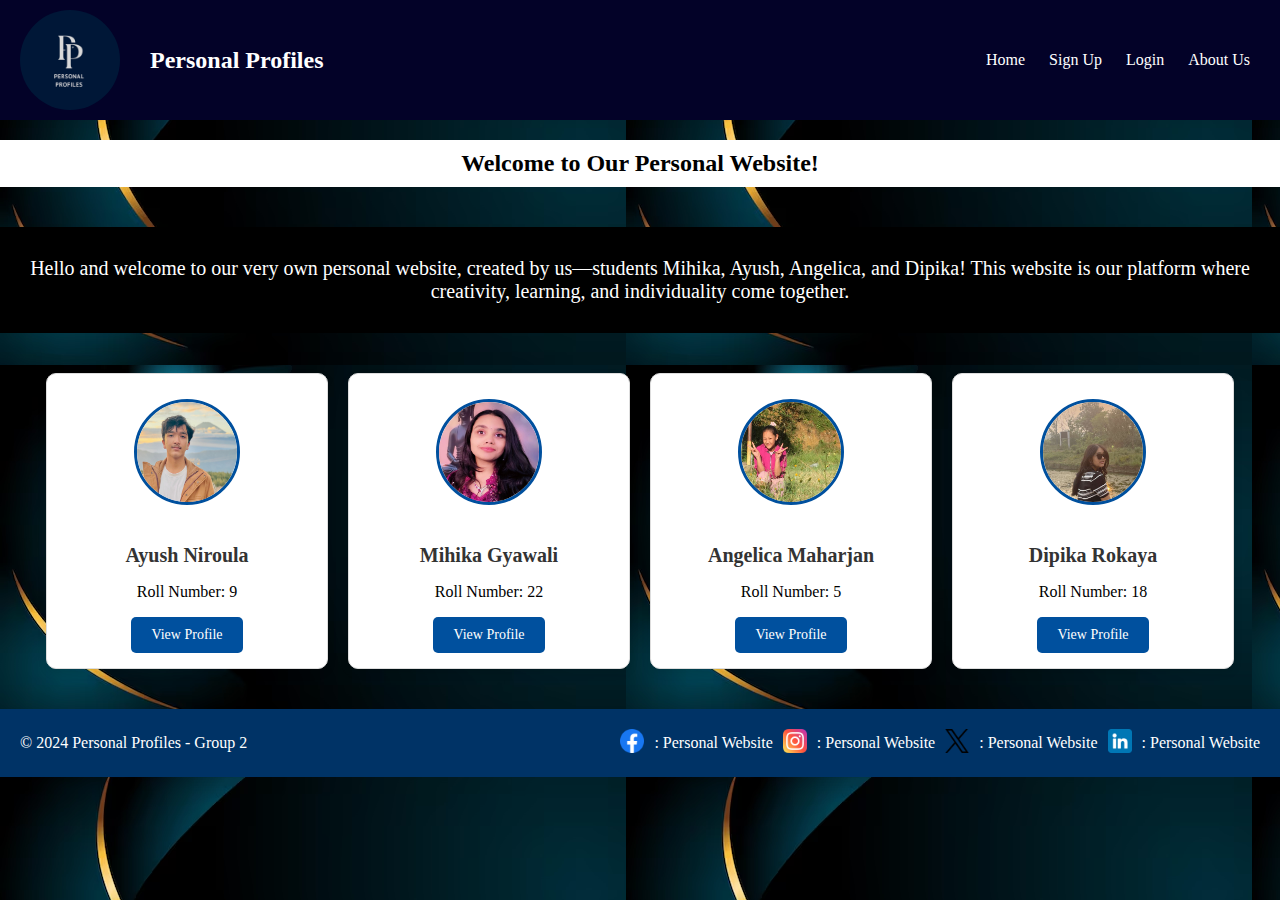
<file: index.html>
<!DOCTYPE html>
<html lang="en">
<head>
  <meta charset="UTF-8">
  <meta name="viewport" content="width=device-width, initial-scale=1.0">
  <title>Homepage</title>
  <link rel="stylesheet" href="style.css">
</head>
<body>
 <nav class="navbar">
 <div class="logo">
            <img src="logo.png" alt="Logo">
            <h2 style="color: white; margin: 0;">Personal Profiles</h2>
        </div>
        <div>
            <a href="homepage.html">Home</a>
            <a href="signup.html">Sign Up</a>
            <a href="login.html">Login</a>
            <a href="aboutus.html">About Us</a>
        </div>
    </nav>

  <h2 class="box">Welcome to Our Personal Website!</h2>
  <p class="one">Hello and welcome to our very own personal website, created by us—students Mihika, Ayush, Angelica, and Dipika! This website is our platform where creativity, learning, and individuality come together.</p>
  <section id="profiles" class="profiles">
    <div class="profile">
      <img src="ayush.jpg" alt="Ayush" class="profile-pic">
      <h3>Ayush Niroula</h3>
      <p>Roll Number: 9</p>
      <a href="ayush.html">View Profile</a>
    </div>
    <div class="profile">
      <img src="mihika1.jpg" alt="Mihika" class="profile-pic">
      <h3>Mihika Gyawali</h3>
      <p>Roll Number: 22</p>
      <a href="mihika.html">View Profile</a>
    </div>
    <div class="profile">
      <img src="angelica.jpg" alt="Angelica" class="profile-pic">
      <h3>Angelica Maharjan</h3>
      <p>Roll Number: 5</p>
      <a href="angelica.html">View Profile</a>
    </div>
    <div class="profile">
      <img src="dipika.jpg" alt="Dipika" class="profile-pic">
      <h3>Dipika Rokaya</h3>
      <p>Roll Number: 18</p>
      <a href="dipika.html">View Profile</a>
    </div>
  </section>
<footer>
  <div class="footer-content">
    &copy; 2024 Personal Profiles - Group 2
  </div>
    <div class="social-icons">
      <a href="" target="_blank"><img src="facebook.png" alt="Facebook"></a>: Personal Website <br>
      <a href="" target="_blank"><img src="instagram.png" alt="Instagram"></a>: Personal Website <br>
      <a href="" target="_blank"><img src="x.png" alt="X / Twitter"></a>:  Personal Website <br>
      <a href="" target="_blank"><img src="linkedin.png" alt="LinkedIn"></a>:  Personal Website <br>
    </div>
  </div>
</footer>
</body>
</html>
</file>
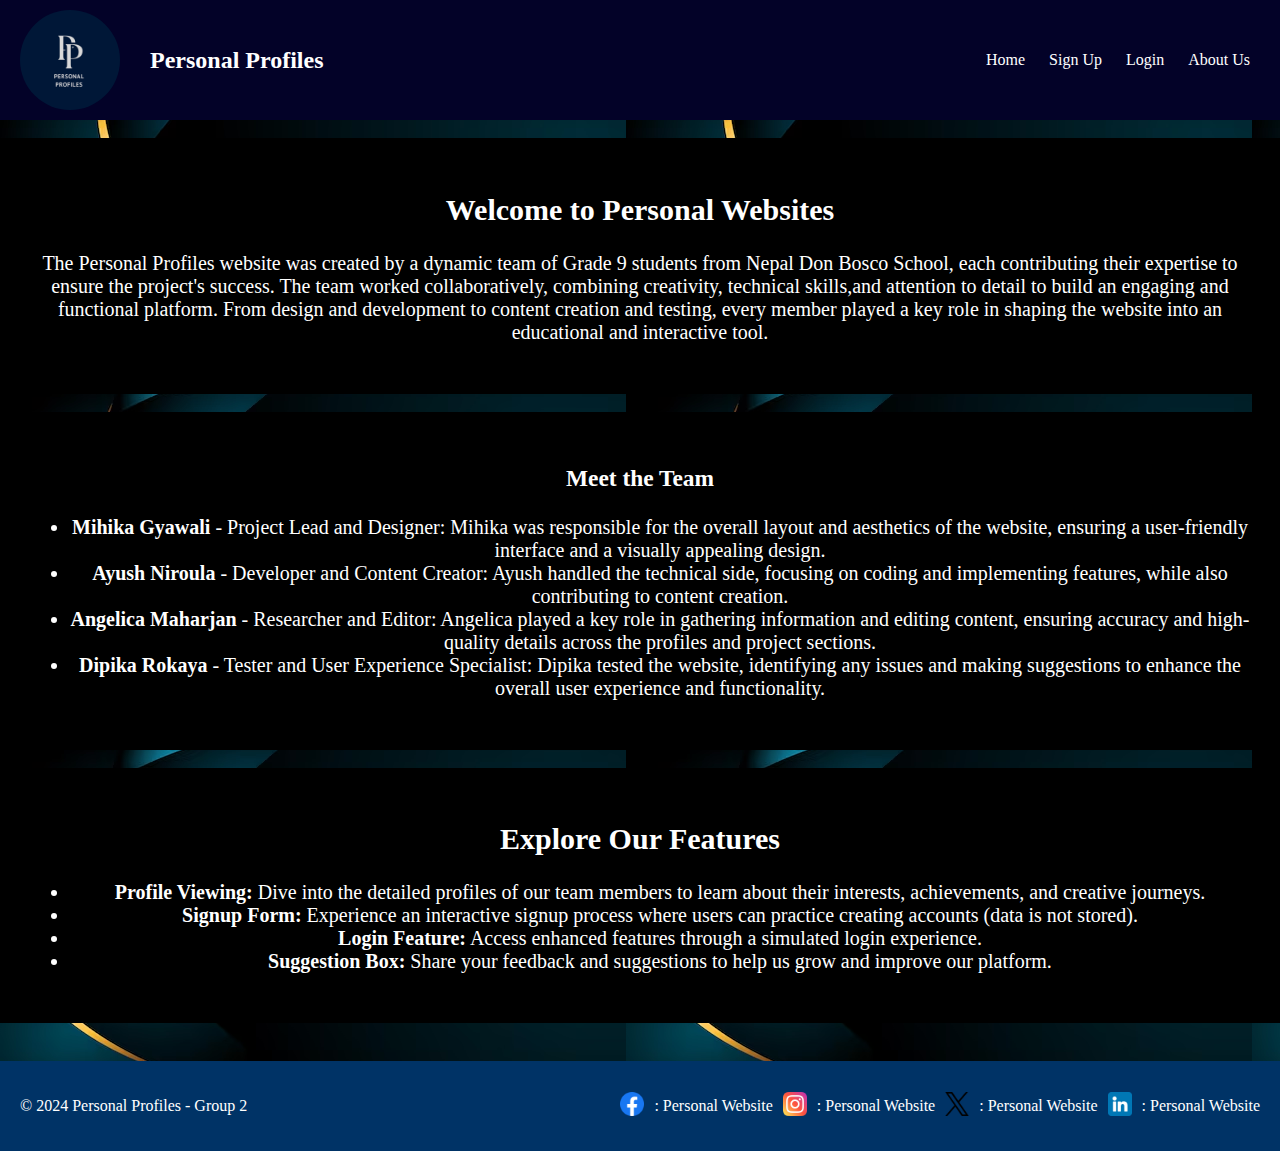
<file: aboutus.html>
<!DOCTYPE html>
<html lang="en">
<head>
<meta charset="UTF-8">
<meta name="viewport" content="width=device-width, initial-scale=1.0">
<meta http-equiv="X-UA-Compatible" content="ie=edge">
<title>Join Our Community</title>
<link rel="stylesheet" href="style.css">
</head>
<body>
<nav class="navbar">
<div class="logo">
            <img src="logo.png" alt="Logo">
            <h2 style="color: white; margin: 0;">Personal Profiles</h2>
        </div>
        <div>
            <a href="homepage.html">Home</a>
            <a href="signup.html">Sign Up</a>
            <a href="login.html">Login</a>
            <a href="aboutus.html">About Us</a>
        </div>
    </nav>
    <br>
  <main>
        <div class="one">
            <h2>Welcome to Personal Websites</h2>
The Personal Profiles website was created by a dynamic team of Grade 9 students from Nepal Don Bosco School, each contributing their expertise to ensure the project's success. 
The team worked collaboratively, combining creativity, technical skills,and attention to detail to build an engaging and functional platform.
 From design and development to content creation and testing, every member played a key role in shaping the website into an educational and interactive tool.
            </p>
        </div>
<br>
        <div class="one">
          
       <h3>Meet the Team</h3>
            <ul>
                <li><strong>Mihika Gyawali</strong> - Project Lead and Designer: Mihika was responsible for the overall layout and aesthetics of the website, ensuring a user-friendly interface and a visually appealing design.</li>
                <li><strong>Ayush Niroula</strong> - Developer and Content Creator: Ayush handled the technical side, focusing on coding and implementing features, while also contributing to content creation.</li>
                <li><strong>Angelica Maharjan</strong> - Researcher and Editor: Angelica played a key role in gathering information and editing content, ensuring accuracy and high-quality details across the profiles and project sections.</li>
                <li><strong>Dipika Rokaya</strong> - Tester and User Experience Specialist: Dipika tested the website, identifying any issues and making suggestions to enhance the overall user experience and functionality.</li>
            </ul>
        </div>
    </main>
<br>

 <div class="one">
            <h2>Explore Our Features</h2>
            <ul>
                <li><strong>Profile Viewing:</strong> Dive into the detailed profiles of our team members to learn about their interests, achievements, and creative journeys.</li>
                <li><strong>Signup Form:</strong> Experience an interactive signup process where users can practice creating accounts (data is not stored).</li>
                <li><strong>Login Feature:</strong> Access enhanced features through a simulated login experience.</li>
                <li><strong>Suggestion Box:</strong> Share your feedback and suggestions to help us grow and improve our platform.</li>
            </ul>
        </div>

<br>
    <footer>
        <div class="footer-content">
            <p>  &copy; 2024 Personal Profiles - Group 2</p>
            <div class="social-icons">
        <a href="" target="_blank"><img src="facebook.png" alt="Facebook"></a>: Personal Website <br>
        <a href="" target="_blank"><img src="instagram.png" alt="Instagram"></a>:  Personal Website <br>
        <a href="" target="_blank"><img src="x.png" alt="X / Twitter"></a>:  Personal Website <br>
        <a href="" target="_blank"><img src="linkedin.png" alt="LinkedIn"></a>:  Personal Website <br>
      </div>
    </footer>
        </div>
            </div>
</div>
</footer>
</body>
</html>
</file>
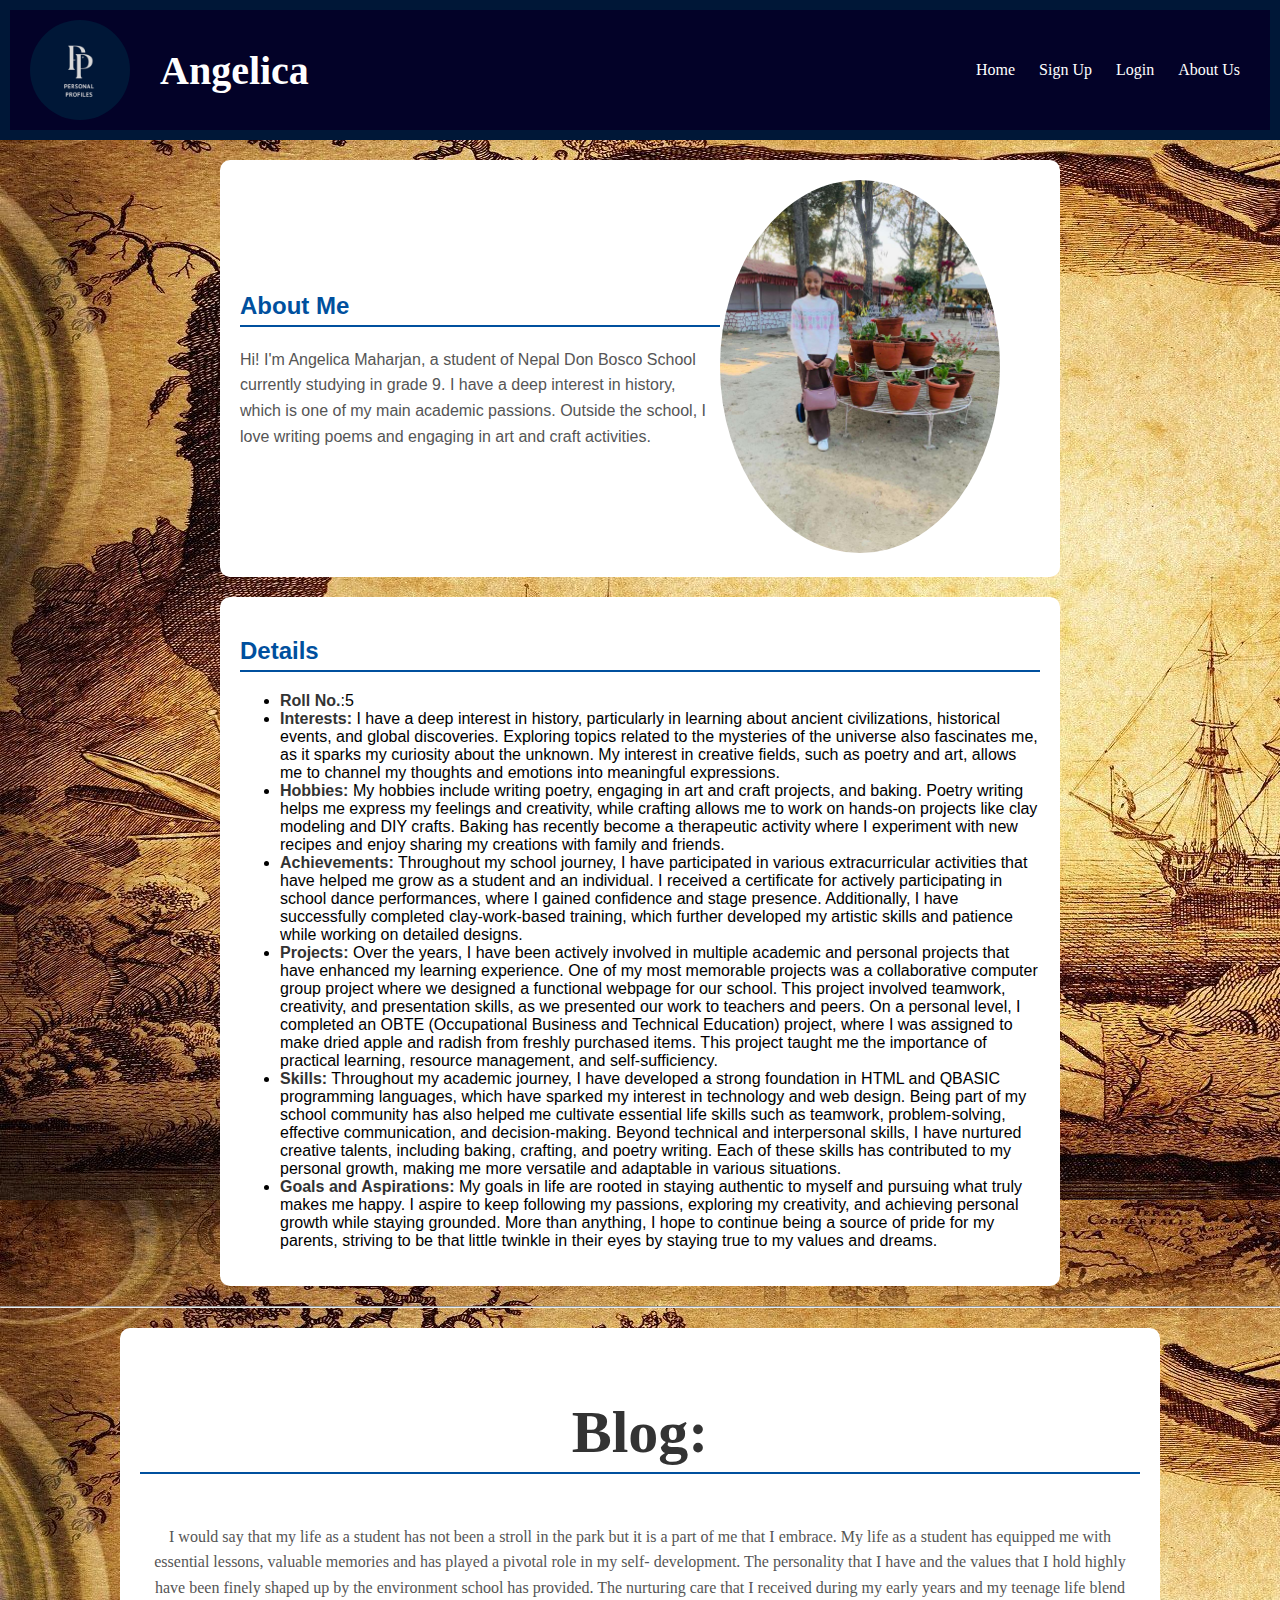
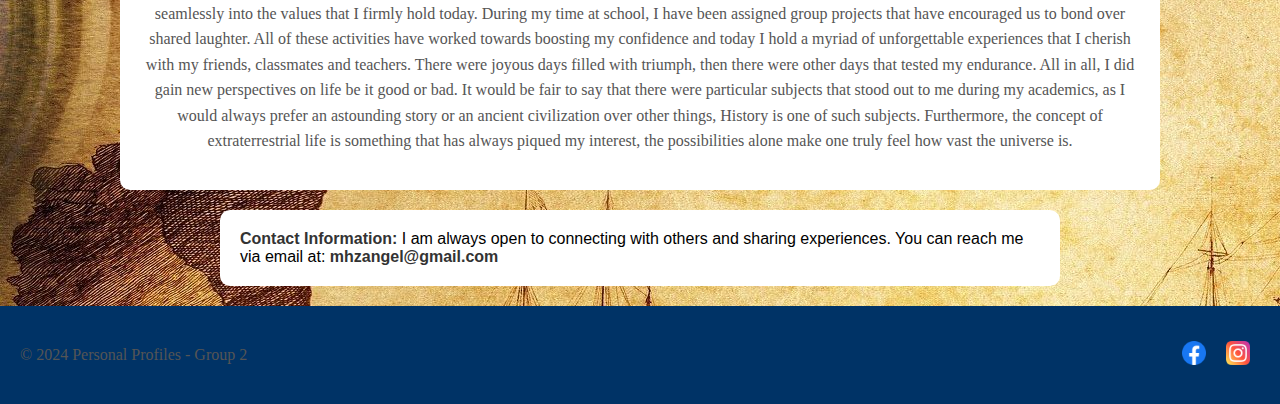
<file: angelica.html>
<!DOCTYPE html>
<html lang="en">
<head>
<meta charset="UTF-8">
<meta name="viewport" content="width=device-width, initial-scale=1.0">
<title>Angelica Maharjan's Profile</title>
<link rel="stylesheet" href="style1.css">
</head>
<header>
 <nav class="navbar">
        <div class="logo">
            <img src="logo.png" alt="Logo">
         
<h1>Angelica</h1>

        </div>
        <div>
            <a href="homepage.html">Home</a>
            <a href="signup.html">Sign Up</a>
            <a href="login.html">Login</a>
            <a href="aboutus.html">About Us</a>
        </div>
    </nav>
</header>
<body class="Angelica">
<section class="about">
<div class="about-content">
<div class="about-text">
<h2>About Me</h2>
<p>Hi! I'm Angelica Maharjan, a student of Nepal Don Bosco School currently studying in grade 9.
 I have a deep interest in history, which is one of my main academic passions. Outside the school, I love writing poems and engaging in art and craft activities.</p>
</div>
<div class="photo-container">
<img src="angelica1.jpeg" alt="Angelica's Photo" class="profile-photo">
</div>
</div>
</section>
<section class="details">
<h2>Details</h2>
<ul>
<li><strong>Roll No.</strong>:5</li>
<li><strong>Interests:</strong> I have a deep interest in history, particularly in learning about ancient civilizations, historical events, and global discoveries. Exploring topics related to the mysteries of the universe also fascinates me, as it sparks my curiosity about the unknown. My interest in creative fields, such as poetry and art, allows me to channel my thoughts and emotions into meaningful expressions.</li>
<li><strong>Hobbies:</strong> My hobbies include writing poetry, engaging in art and craft projects, and baking. Poetry writing helps me express my feelings and creativity, while crafting allows me to work on hands-on projects like clay modeling and DIY crafts. Baking has recently become a therapeutic activity where I experiment with new recipes and enjoy sharing my creations with family and friends.</li>       
<li><strong>Achievements:</strong> Throughout my school journey, I have participated in various extracurricular activities that have helped me grow as a student and an individual. I received a certificate for actively participating in school dance performances, where I gained confidence and stage presence. Additionally, I have successfully completed clay-work-based training, which further developed my artistic skills and patience while working on detailed designs.</li>
<li><strong>Projects:</strong> Over the years, I have been actively involved in multiple academic and personal projects that have enhanced my learning experience. One of my most memorable projects was a collaborative computer group project where we designed a functional webpage for our school. This project involved teamwork, creativity, and presentation skills, as we presented our work to teachers and peers. On a personal level, I completed an OBTE (Occupational Business and Technical Education) project, where I was assigned to make dried apple and radish from freshly purchased items. This project taught me the importance of practical learning, resource management, and self-sufficiency.</li>
<li><strong>Skills:</strong> Throughout my academic journey, I have developed a strong foundation in HTML and QBASIC programming languages, which have sparked my interest in technology and web design. Being part of my school community has also helped me cultivate essential life skills such as teamwork, problem-solving, effective communication, and decision-making. Beyond technical and interpersonal skills, I have nurtured creative talents, including baking, crafting, and poetry writing.
Each of these skills has contributed to my personal growth, making me more versatile and adaptable in various situations.</li>
<li><strong>Goals and Aspirations:</strong> My goals in life are rooted in staying authentic to myself and pursuing what truly makes me happy. I aspire to keep following my passions, exploring my creativity, and achieving personal growth while staying grounded. More than anything, I hope to continue being a source of pride for my parents, striving to be that little twinkle in their eyes by staying true to my values and dreams.</li>
</ul>
</section>
<hr>
<section class="nice">
<h2> <strong>Blog:</strong></h2>
<p>I would say that my life as a student has not been a stroll in the park but it is a part of me that I embrace. My life as a student has equipped me with essential lessons, valuable memories and has played a pivotal role in my self- development. 
The personality that I have and the values that I hold highly have been finely shaped up by the environment school has provided. The nurturing care that I received during my early years and my teenage life blend seamlessly into the values that I firmly hold today. 
During my time at school, I have been assigned group projects that have encouraged us to bond over shared laughter. All of these activities have worked towards boosting my confidence and today I hold a myriad of unforgettable experiences that I cherish with my friends, classmates and teachers. 
There were joyous days filled with triumph, then there were other days that tested my endurance. All in all, I did gain new perspectives on life be it good or bad.
It would be fair to say that there were particular subjects that stood out to me during my academics, as I would always prefer an astounding story or an ancient civilization over other things, History is one of such subjects. 
Furthermore, the concept of extraterrestrial life is something that has always piqued my interest, the possibilities alone make one truly feel how vast the universe is.</p>
</section>
<section class="details">
<strong>Contact Information:</strong> I am always open to connecting with others and sharing experiences. You can reach me via email at: <strong>mhzangel@gmail.com</strong><br>
</section>
</body>
<footer>
<p>&copy; 2024 Personal Profiles - Group 2</p>
<div class="social-icons">
<a href="https://www.facebook.com/angelica.maharjan" target="_blank"><img src="facebook.png" alt="Facebook"></a>
<a href="https://www.instagram.com/mhzngel/" target="_blank"><img src="instagram.png" alt="Instagram"></a>
</div>
</footer>
</html>
</file>
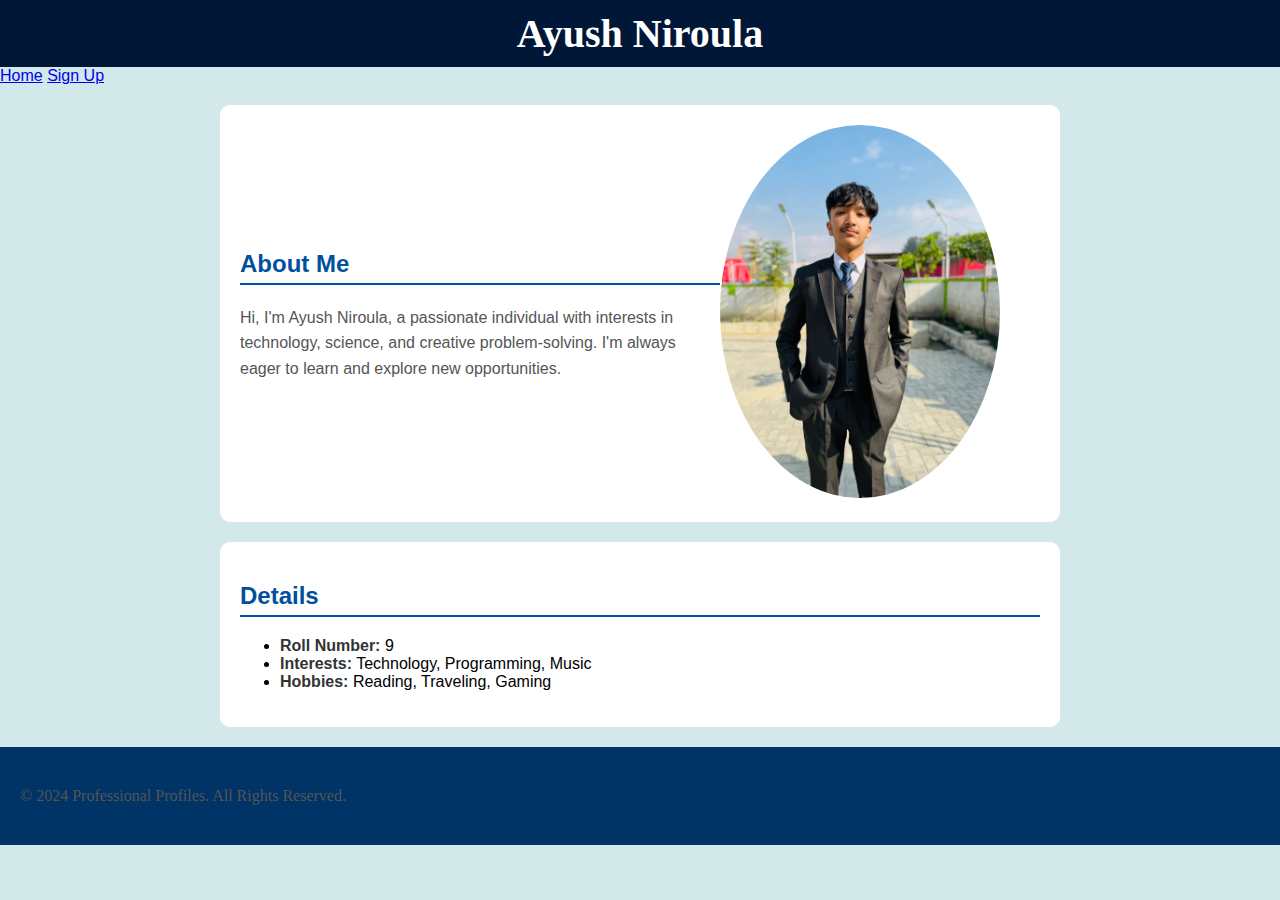
<file: Ayush.html>
<!DOCTYPE html>
<html lang="en">
<head>
    <meta charset="UTF-8">
    <meta name="viewport" content="width=device-width, initial-scale=1.0">
    <title>Ayush Niroula's Profile</title>
    <link rel="stylesheet" href="style1.css">
</head>
<body>
    <header>
        <h1>Ayush Niroula</h1>
    </header>
    <nav>
        <a href="index.html">Home</a>
        <a href="Signup.html">Sign Up</a>
    </nav>
    <section class="about">
        <div class="about-content">
            <div class="about-text">
                <h2>About Me</h2>
                <p>Hi, I'm Ayush Niroula, a passionate individual with interests in technology, science, and creative problem-solving. I'm always eager to learn and explore new opportunities.</p>
            </div>
            <div class="photo-container">
                <img src="ayush1.jpg" alt="Ayush's Photo" class="profile-photo">
            </div>
        </div>
    </section>
    <section class="details">
        <h2>Details</h2>
        <ul>
            <li><strong>Roll Number:</strong> 9</li>
            <li><strong>Interests:</strong> Technology, Programming, Music</li>
            <li><strong>Hobbies:</strong> Reading, Traveling, Gaming</li>
        </ul>
    </section>
    
    <footer>
        <p>&copy; 2024 Professional Profiles. All Rights Reserved.</p>
    </footer>
</body>
</html>
</file>
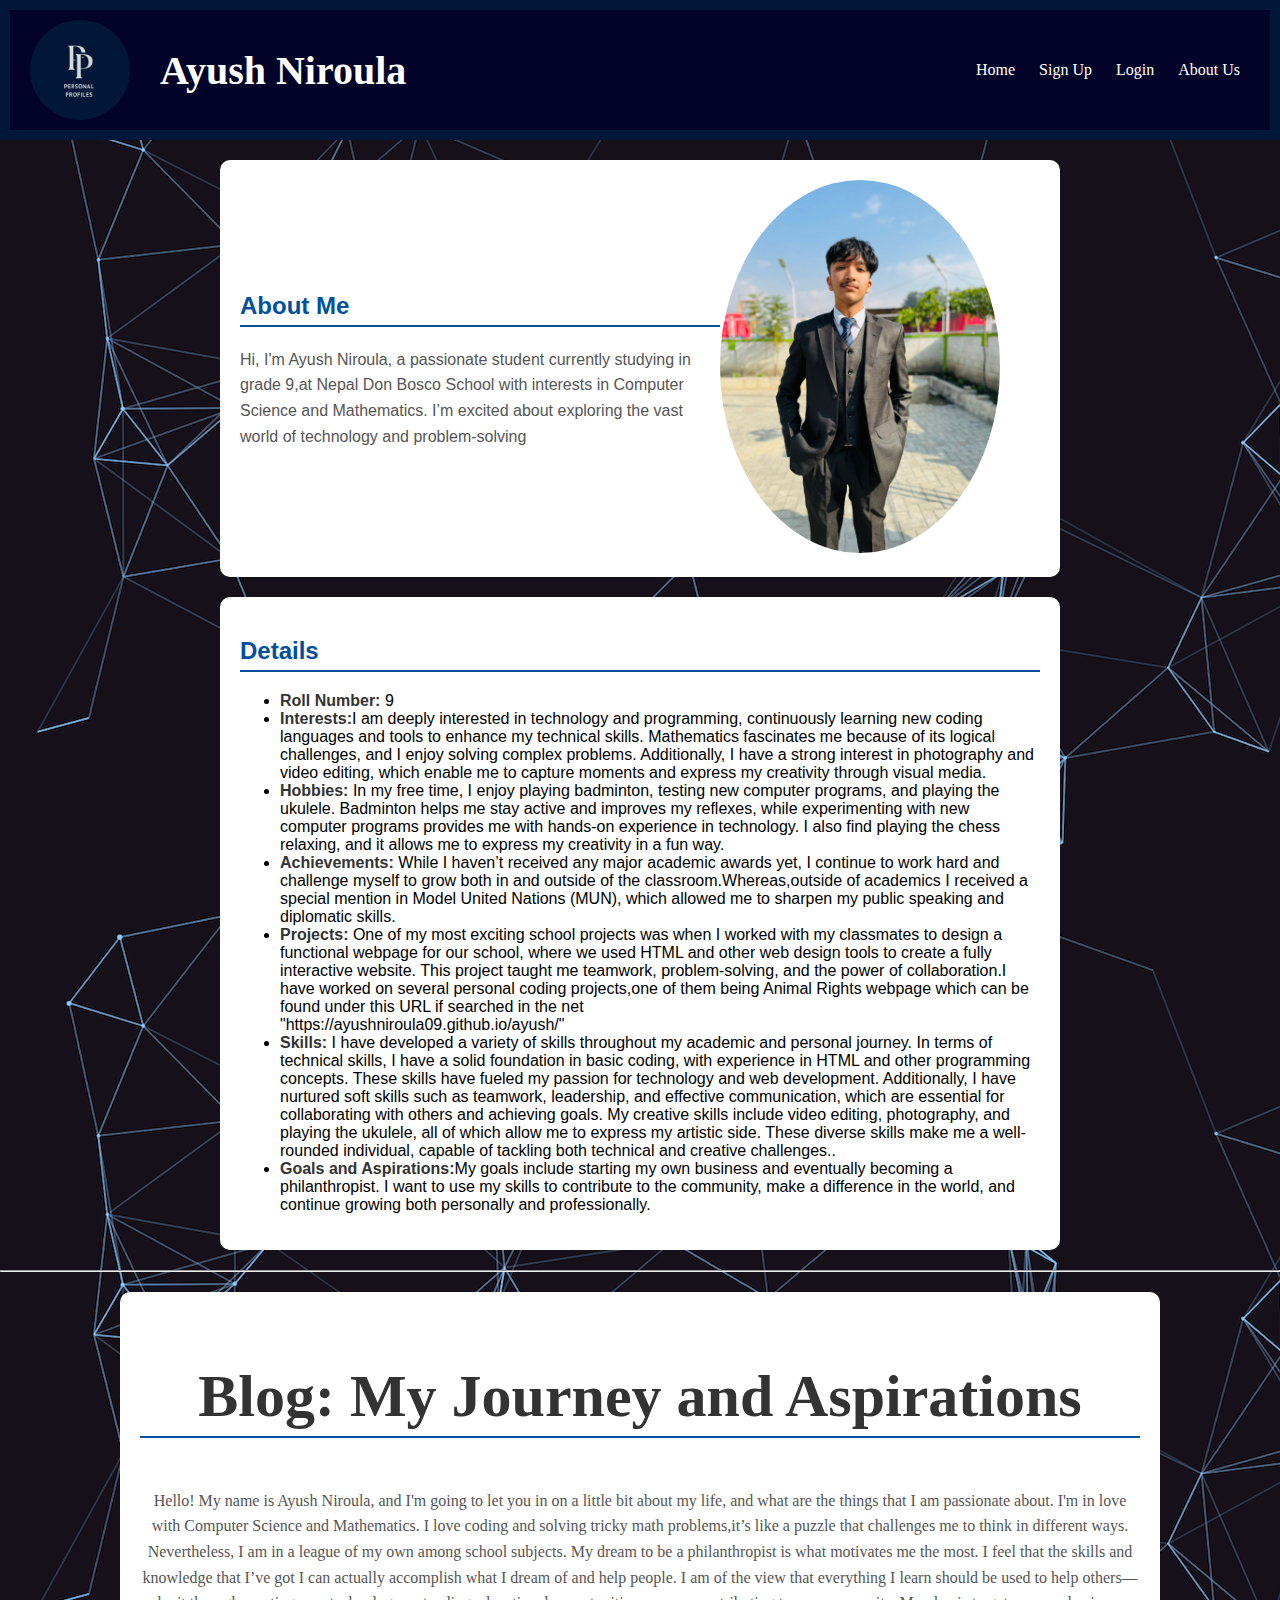
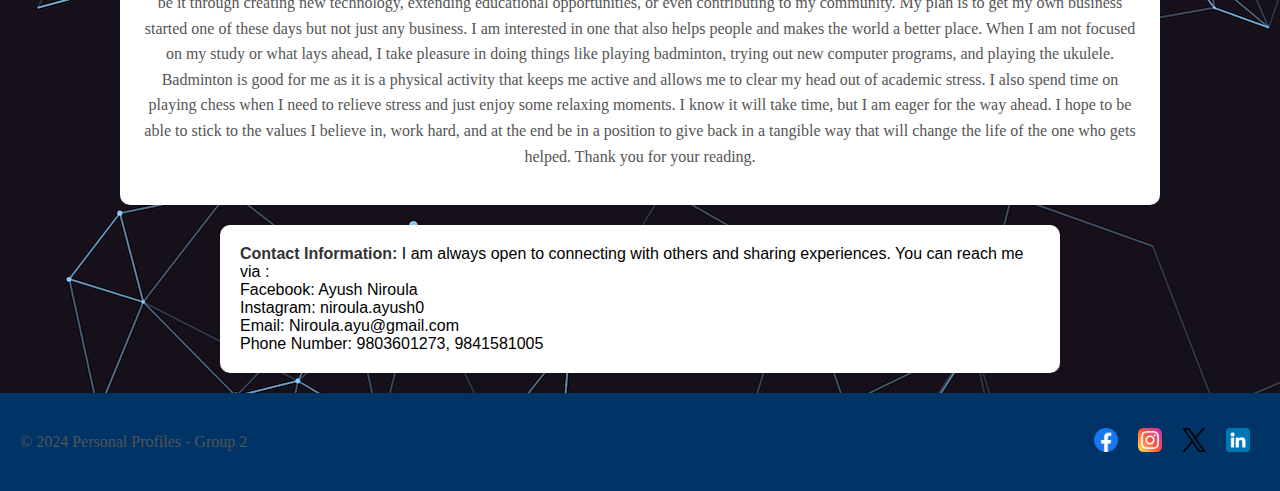
<file: ayush.html>
<!DOCTYPE html>
<html lang="en">
<head>
<meta charset="UTF-8">
<meta name="viewport" content="width=device-width, initial-scale=1.0">
<title>Ayush Niroula's Profile</title>
<link rel="stylesheet" href="style1.css">
<body class="Ayush">
</head>
<header>
<nav class="navbar">
<div class="logo">
<img src="logo.png" alt="Logo">
<h1>Ayush Niroula</h1>
</div>
<div>
<a href="homepage.html">Home</a>
<a href="signup.html">Sign Up</a>
<a href="login.html">Login</a>
<a href="aboutus.html">About Us</a>
</div>
</nav>
</header>
<section class="about">
<div class="about-content">
<div class="about-text">
<h2>About Me</h2>
<p>Hi, I'm Ayush Niroula, a passionate student currently studying in grade 9,at Nepal Don Bosco School with interests in Computer Science and Mathematics.
I’m excited about exploring the vast world of technology and problem-solving</p>
</div>
<div class="photo-container">
<img src="ayush1.jpg" alt="Ayush's Photo" class="profile-photo">
</div>
</div>
</section>
<section class="details">
<h2>Details</h2>
<ul>
<li><strong>Roll Number:</strong> 9</li>
<li><strong>Interests:</strong>I am deeply interested in technology and programming, continuously learning new coding languages and tools to enhance my technical skills. Mathematics fascinates me because of its logical challenges, and I enjoy solving complex problems. Additionally, I have a strong interest in photography and video editing, which enable me to capture moments and express my creativity through visual media.</li>
<li><strong>Hobbies:</strong> In my free time, I enjoy playing badminton, testing new computer programs, and playing the ukulele. Badminton helps me stay active and improves my reflexes, while experimenting with new computer programs provides me with hands-on experience in technology. I also find playing the chess relaxing, and it allows me to express my creativity in a fun way.</li>      
<li><strong>Achievements:</strong> While I haven’t received any major academic awards yet, I continue to work hard and challenge myself to grow both in and outside of the classroom.Whereas,outside of academics I received a special mention in Model United Nations (MUN), which allowed me to sharpen my public speaking and diplomatic skills.</li>
<li><strong>Projects:</strong> One of my most exciting school projects was when I worked with my classmates to design a functional webpage for our school, where we used HTML and other web design tools to create a fully interactive website. This project taught me teamwork, problem-solving, and the power of collaboration.I have worked on several personal coding projects,one of them being Animal Rights webpage which can be found under this URL if searched in the net 
<br> "https://ayushniroula09.github.io/ayush/"</li>
<li><strong>Skills:</strong> I have developed a variety of skills throughout my academic and personal journey. In terms of technical skills, I have a solid foundation in basic coding, with experience in HTML and other programming concepts. These skills have fueled my passion for technology and web development. Additionally, I have nurtured soft skills such as teamwork, leadership, and effective communication, which are essential for collaborating with others and achieving goals. My creative skills include video editing, photography, and playing the ukulele, all of which allow me to express my artistic side.
These diverse skills make me a well-rounded individual, capable of tackling both technical and creative challenges..</li>
<li><strong>Goals and Aspirations:</strong>My goals include starting my own business and eventually becoming a philanthropist. I want to use my skills to contribute to the community, make a difference in the world, and continue growing both personally and professionally.</li>
</ul> </section>
<hr>
<section class="nice">
<h2> <strong>Blog: My Journey and Aspirations</strong></h2>
<p>
Hello! My name is Ayush Niroula, and I'm going to let you in on a little bit about my life, and what are the things that I am passionate about. I'm in love with Computer Science and Mathematics. I love coding and solving tricky math problems,it’s like a puzzle that challenges me to think in different ways. Nevertheless, I am in a league of my own among school subjects. My dream to be a philanthropist is what motivates me the most.
I feel that the skills and knowledge that I’ve got I can actually accomplish what I dream of and help people. I am of the view that everything I learn should be used to help others—be it through creating new technology, extending educational opportunities, or even contributing to my community. My plan is to get my own business started one of these days but not just any business. I am interested in one that also helps people and makes the world a better place.
When I am not focused on my study or what lays ahead, I take pleasure in doing things like playing badminton, trying out new computer programs, and playing the ukulele. Badminton is good for me as it is a physical activity that keeps me active and allows me to clear my head out of academic stress. I also spend time on playing chess when I need to relieve stress and just enjoy some relaxing moments.
I know it will take time, but I am eager for the way ahead. I hope to be able to stick to the values I believe in, work hard, and at the end be in a position to give back in a tangible way that will change the life of the one who gets helped. Thank you for your reading.
</section>
<section class="details">
<strong>Contact Information:</strong> I am always open to connecting with others and sharing experiences. You can reach me via :<br>
Facebook: Ayush Niroula<br>
Instagram: niroula.ayush0 <br>
Email: Niroula.ayu@gmail.com <br>
Phone Number: 9803601273, 9841581005<br>
</section>
<footer>
<p>&copy; 2024 Personal Profiles - Group 2</p>
<div class="social-icons">
<a href="https://www.facebook.com/ayush.niroula.71" target="_blank"><img src="facebook.png" alt="Facebook"></a>
<a href="https://www.instagram.com/niroula.ayush0/" target="_blank"><img src="instagram.png" alt="Instagram"></a>
<a href="https://x.com/AyushNiroula11" target="_blank"><img src="x.png" alt="X / Twitter"></a>
<a href="https://www.linkedin.com/in/ayush-niroula-78481b30a/" target="_blank"><img src="linkedin.png" alt="LinkedIn"></a>
</div>
</footer>
</body>
</html>
</file>
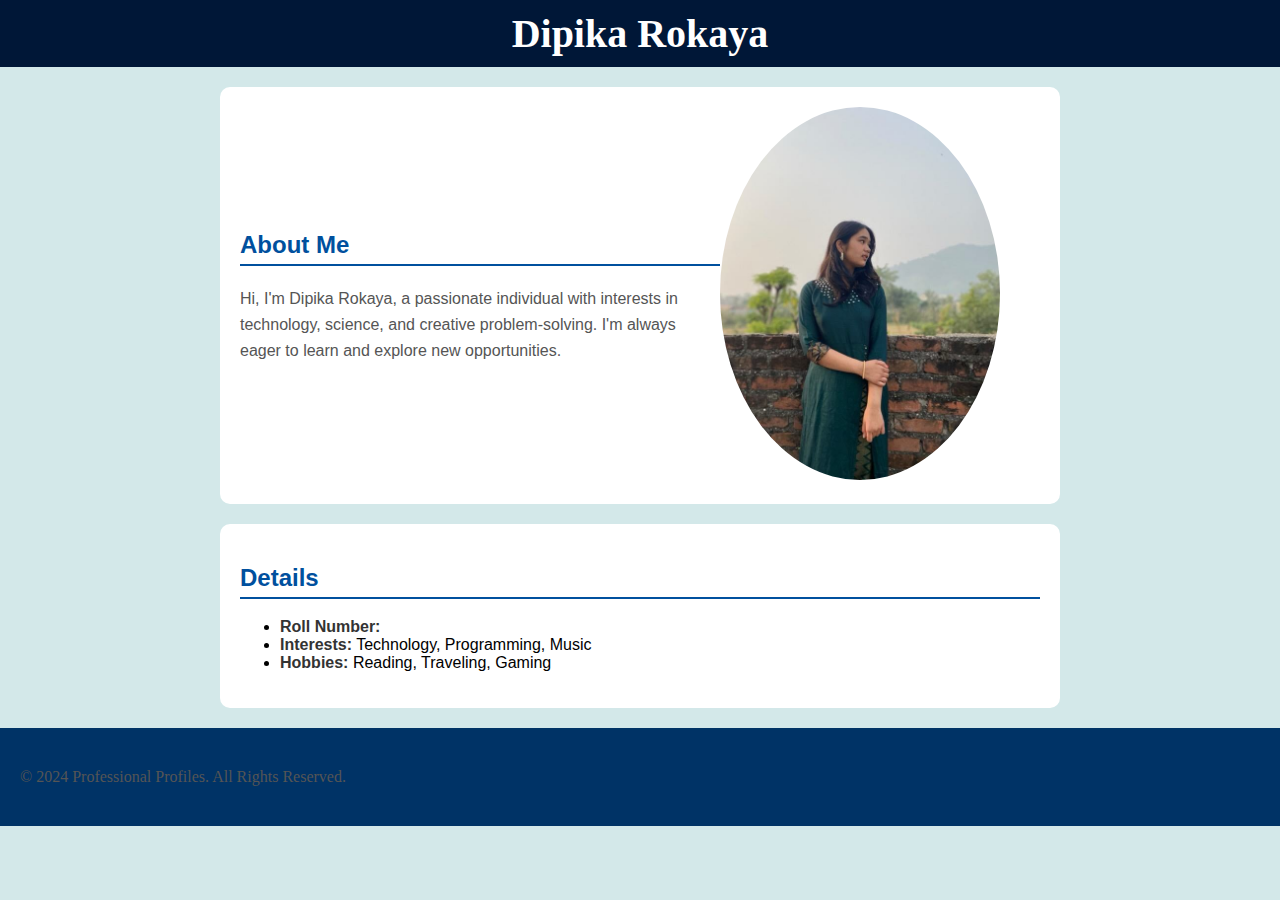
<file: Dipika.html>
<!DOCTYPE html>
<html lang="en">
<head>
    <meta charset="UTF-8">
    <meta name="viewport" content="width=device-width, initial-scale=1.0">
    <title>Dipika Rokaya's Profile</title>
    <link rel="stylesheet" href="style1.css">
</head>
<body>
    <header>
        <h1>Dipika Rokaya</h1>
    </header>
    <section class="about">
        <div class="about-content">
            <div class="about-text">
                <h2>About Me</h2>
                <p>Hi, I'm Dipika Rokaya, a passionate individual with interests in technology, science, and creative problem-solving. I'm always eager to learn and explore new opportunities.</p>
            </div>
            <div class="photo-container">
                <img src="dipika1.jpg" alt="Dipika's Photo" class="profile-photo">
            </div>
        </div>
    </section>
    <section class="details">
        <h2>Details</h2>
        <ul>
            <li><strong>Roll Number:</strong> </li>
            <li><strong>Interests:</strong> Technology, Programming, Music</li>
            <li><strong>Hobbies:</strong> Reading, Traveling, Gaming</li>
        </ul>
    </section>
    <footer>
        <p>&copy; 2024 Professional Profiles. All Rights Reserved.</p>
    </footer>
</body>
</html>
</file>
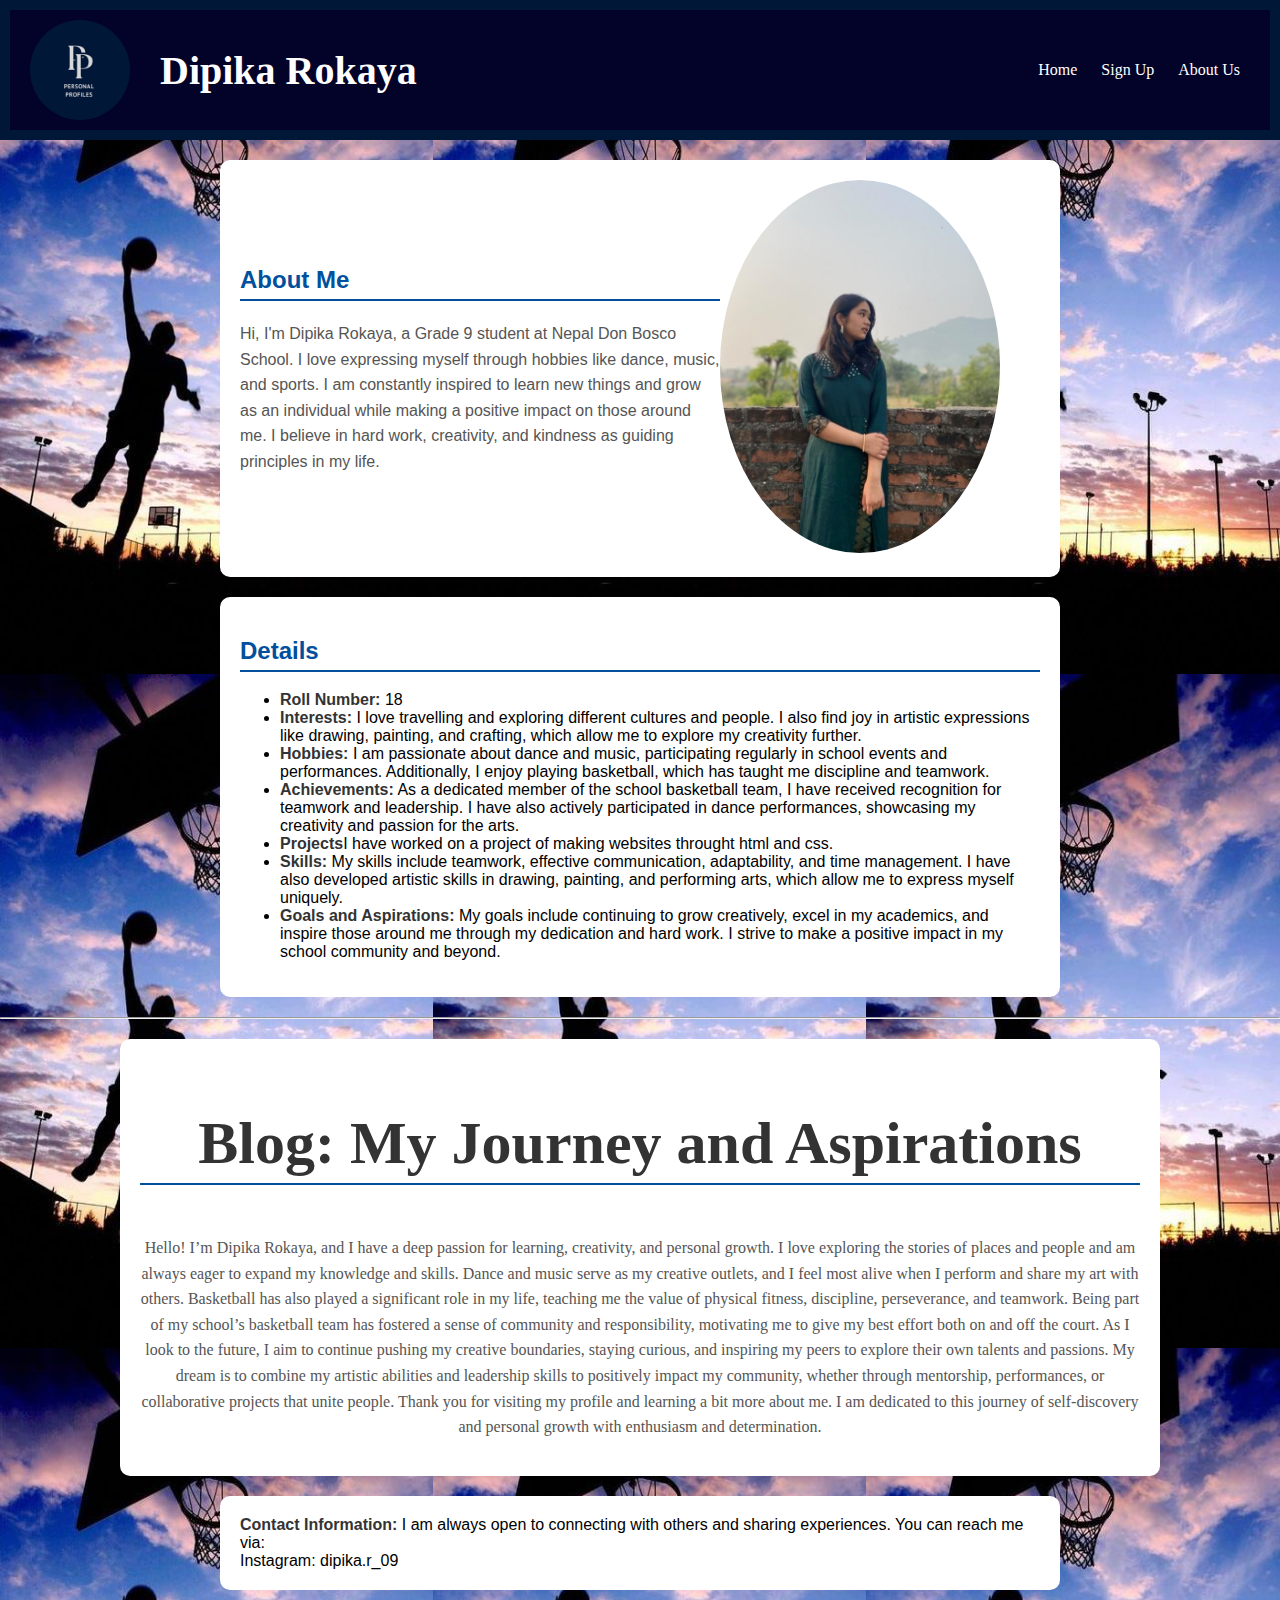
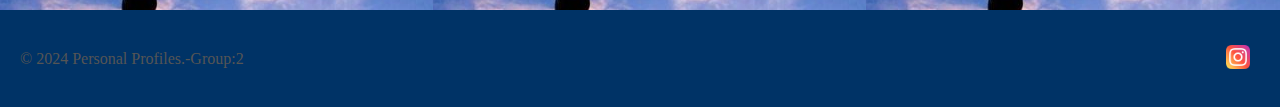
<file: dipika.html>
<!DOCTYPE html>
<html lang="en">
<head>
<meta charset="UTF-8">
<meta name="viewport" content="width=device-width, initial-scale=1.0">
<title>Dipika Rokaya's Profile</title>
<link rel="stylesheet" href="style1.css">
</head>
<body class="Dipika">
<header>
<nav class="navbar">
<div class="logo"><img src="logo.png" alt="Logo">
<h1>Dipika Rokaya</h1>
</div>
<div>
<a href="homepage.html">Home</a>
<a href="signup.html">Sign Up</a>
<a href="aboutus.html">About Us</a>
</div>
</nav>
</header>
<section class="about">
<div class="about-content">
<div class="about-text">
<h2>About Me</h2>
<p>Hi, I'm Dipika Rokaya, a Grade 9 student at Nepal Don Bosco School. 
I love expressing myself through hobbies like dance, music, and sports. I am constantly inspired to learn new things and grow as an individual while making a positive impact on those around me.
I believe in hard work, creativity, and kindness as guiding principles in my life.</p>
</div>
<div class="photo-container">
<img src="dipika1.jpg" alt="Dipika's Photo" class="profile-photo">
</div>
</div>
</section>
<section class="details">
<h2>Details</h2>
<ul>
<li><strong>Roll Number:</strong> 18</li>
<li><strong>Interests:</strong> I love travelling and exploring different cultures and people. I also find joy in artistic expressions like drawing, painting, and crafting, which allow me to explore my creativity further.</li>
<li><strong>Hobbies:</strong> I am passionate about dance and music, participating regularly in school events and performances. Additionally, I enjoy playing basketball, which has taught me discipline and teamwork.</li>
<li><strong>Achievements:</strong> As a dedicated member of the school basketball team, I have received recognition for teamwork and leadership. I have also actively participated in dance performances, showcasing my creativity and passion for the arts.</li>
<li><strong>Projects</strong>I have worked on a project of making websites throught html and css.</li>
<li><strong>Skills:</strong> My skills include teamwork, effective communication, adaptability, and time management. I have also developed artistic skills in drawing, painting, and performing arts, which allow me to express myself uniquely.</li>
<li><strong>Goals and Aspirations:</strong> My goals include continuing to grow creatively, excel in my academics, and inspire those around me through my dedication and hard work. I strive to make a positive impact in my school community and beyond.</li>
</ul>
</section>
<hr>
<section class="nice">
<h2><strong>Blog: My Journey and Aspirations</strong></h2>
<p>Hello! I’m Dipika Rokaya, and I have a deep passion for learning, creativity, and personal growth. I love exploring the stories of places and people and am always eager to expand my knowledge and skills. Dance and music serve as my creative outlets, and I feel most alive when I perform and share my art with others.
Basketball has also played a significant role in my life, teaching me the value of physical fitness, discipline, perseverance, and teamwork. Being part of my school’s basketball team has fostered a sense of community and responsibility, motivating me to give my best effort both on and off the court.
As I look to the future, I aim to continue pushing my creative boundaries, staying curious, and inspiring my peers to explore their own talents and passions. My dream is to combine my artistic abilities and leadership skills to positively impact my community, whether through mentorship, performances, or collaborative projects that unite people. Thank you for visiting my profile and learning a bit more about me.
I am dedicated to this journey of self-discovery and personal growth with enthusiasm and determination.</p></section>
<section class="details">
<strong>Contact Information:</strong> I am always open to connecting with others and sharing experiences. You can reach me via:<br>
Instagram: dipika.r_09<br>
</section>
<footer><p>&copy; 2024 Personal Profiles.-Group:2</p>
<div class="social-icons">
<a href="https://www.instagram.com/dipika.rokaya0/" target="_blank"><img src="instagram.png" alt="Instagram"></a>
</div>
</footer>
</body>
</html>
</file>
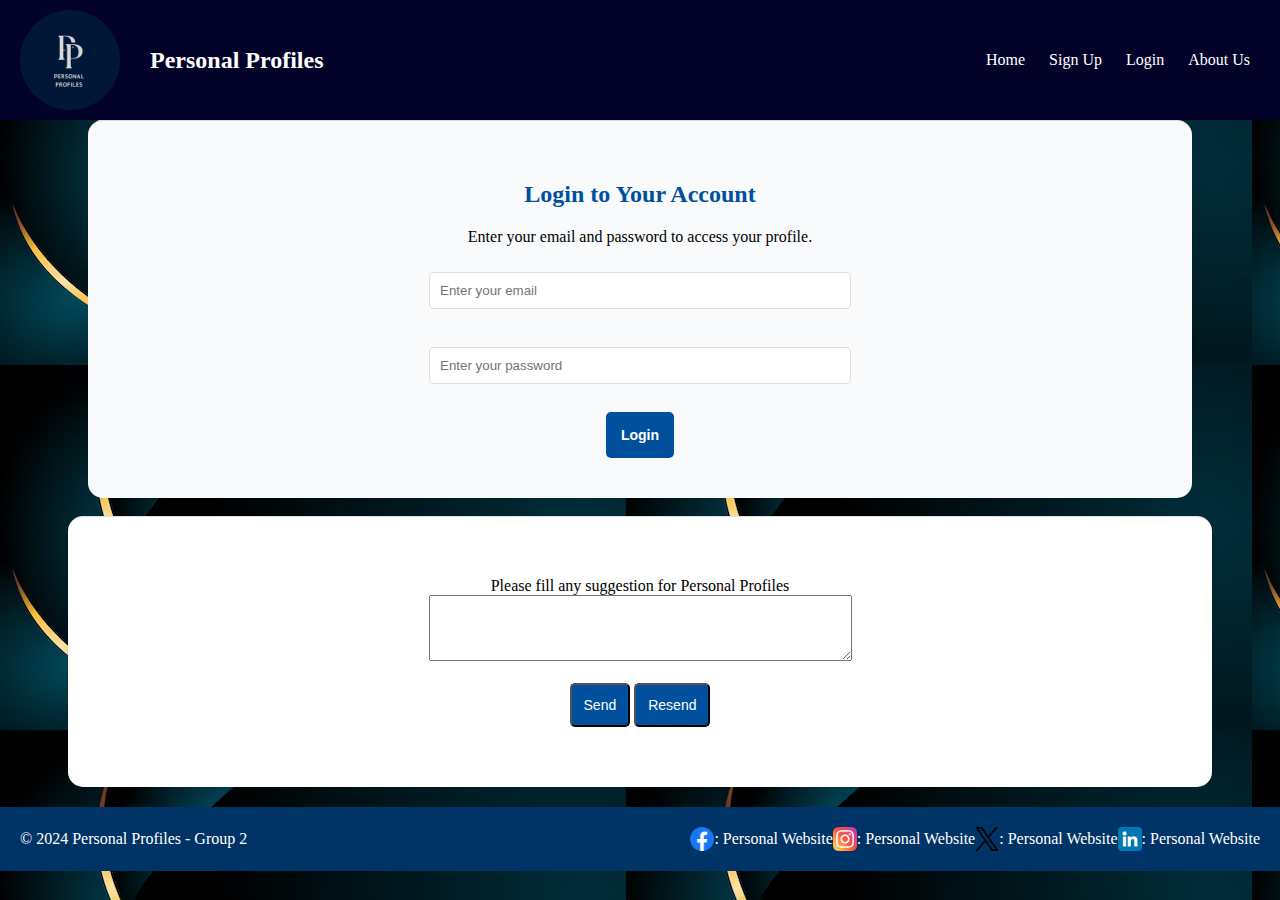
<file: login.html>
<!DOCTYPE html>
<html lang="en">
<head>
<meta charset="UTF-8">
<meta name="viewport" content="width=device-width, initial-scale=1.0">
<meta http-equiv="X-UA-Compatible" content="ie=edge">
<title>Login to Your Account</title>
<link rel="stylesheet" href="style.css">
</head>
<body>
<nav class="navbar">
<div class="logo">
<img src="logo.png" alt="Logo">
<h2 style="color: white; margin: 0;">Personal Profiles</h2>
</div>
<div>
<a href="homepage.html">Home</a>
<a href="signup.html">Sign Up</a>
<a href="login.html">Login</a>
<a href="aboutus.html">About Us</a>
</div>
</nav>
<main>
<section class="signup">
<h2>Login to Your Account</h2>
<p>Enter your email and password to access your profile.</p>
<form><input type="email" placeholder="Enter your email" required><br><br>
<input type="password" placeholder="Enter your password" required><br><br>
<button type="submit">Login</button>
</form>
</section>
<br>
<section class="suggestions">
<legend><center>Please fill any suggestion for Personal Profiles</center></legend>
<textarea id="suggestions" rows="4" cols="50"></textarea><br><br>
<button type="submit">Send</button>
<button type="reset">Resend</button>
</section>
</main>
<footer>
<div class="footer-content">
&copy; 2024 Personal Profiles - Group 2
</div>
<div class="social-icons">
<img src="facebook.png" alt="Facebook"></a>: Personal Website <br>
<img src="instagram.png" alt="Instagram"></a>:  Personal Website <br>
<img src="x.png" alt="X / Twitter"></a>: Personal Website <br>
<img src="linkedin.png" alt="LinkedIn"></a>:  Personal Website <br>
</div>
</footer>
</body>
</html>
</file>
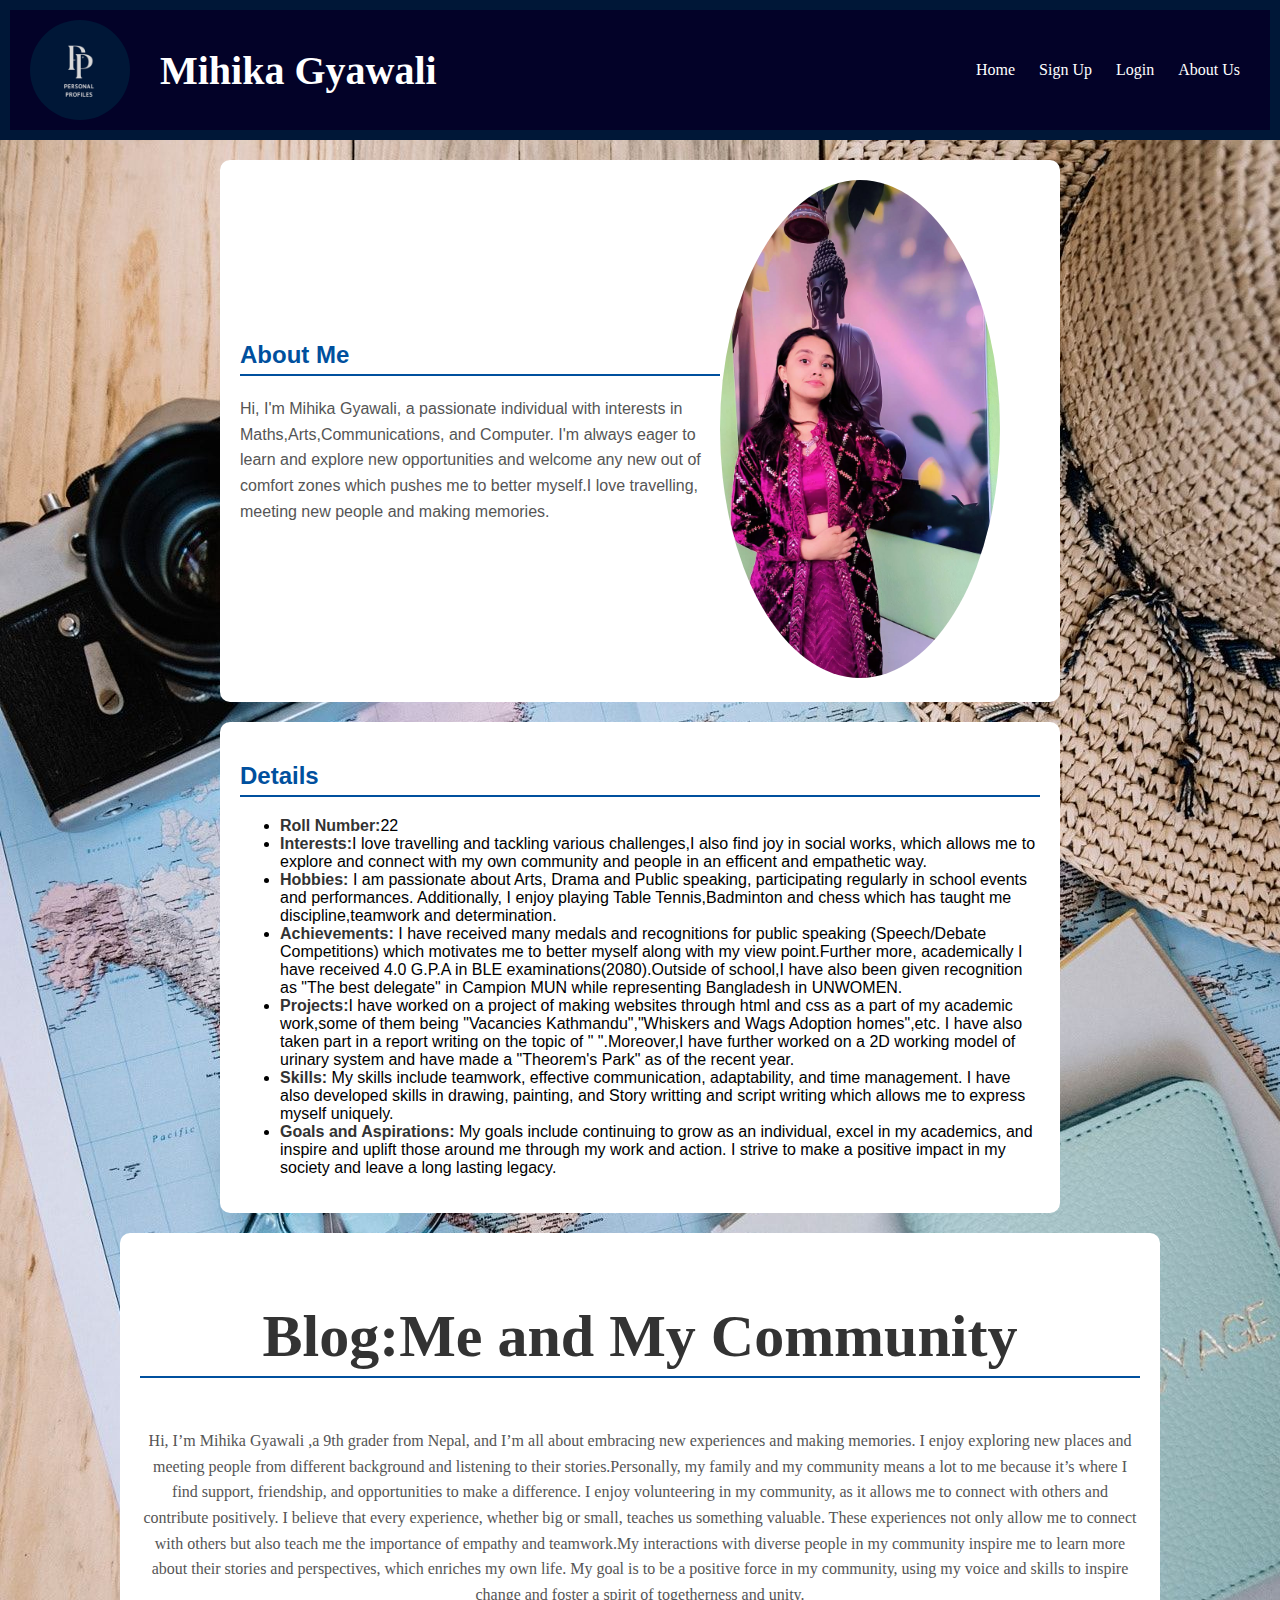
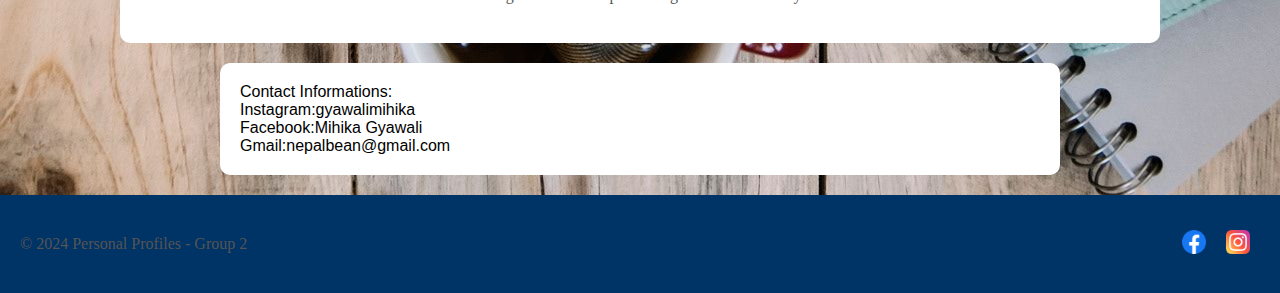
<file: mihika.html>
<!DOCTYPE html>
<html lang="en">
<head>
<meta charset="UTF-8">
<meta name="viewport" content="width=device-width, initial-scale=1.0">
<title>Mihika Gyawali's Profile</title>
<link rel="stylesheet" href="style1.css">
<header>
<nav class="navbar">
<div class="logo">
<img src="logo.png" alt="Logo">
<h1>Mihika Gyawali</h1>
</div>
<div>
<a href="homepage.html">Home</a>
<a href="signup.html">Sign Up</a>
<a href="login.html">Login</a>
<a href="aboutus.html">About Us</a>
</div>
</nav>
</header>
<body class="Mihika">
<section class="about">
<div class="about-content">
<div class="about-text">
<h2>About Me</h2>
<p>Hi, I'm Mihika Gyawali, a passionate individual with interests in Maths,Arts,Communications, and Computer. I'm always eager to learn and explore new opportunities and welcome 
any new out of comfort zones which pushes me to better myself.I love travelling, meeting new people and making memories.</p>
</div>
<div class="photo-container">
<img src="mihika2.jpg" alt="Mihika's Photo" class="profile-photo">
</div>
</div>
</section>
<section class="details">
<h2>Details</h2>
<ul>
<li><strong>Roll Number:</strong>22</li>
<li><strong>Interests:</strong>I love travelling and tackling  various challenges,I also find joy in social works, which allows me to explore and connect with my own community and people in an efficent and empathetic way. </li>
<li><strong>Hobbies:</strong> I am passionate about Arts, Drama and Public speaking, participating regularly in school events and performances. Additionally, I enjoy playing Table Tennis,Badminton and chess which has taught me discipline,teamwork and determination.</li>
<li><strong>Achievements:</strong> I have received many medals and recognitions for public speaking (Speech/Debate Competitions) which motivates me to better myself along with my view point.Further more, academically I have received 4.0 G.P.A in BLE examinations(2080).Outside of school,I have also been given recognition as "The best delegate" in Campion MUN while representing Bangladesh in UNWOMEN.</li>
<li><strong>Projects:</strong>I have worked on a project of making websites through html and css as a part of my academic work,some of them being "Vacancies Kathmandu","Whiskers and Wags Adoption homes",etc. I have also taken part in a report writing on the topic of " ".Moreover,I have further worked on a 2D working model of urinary system and have made a "Theorem's Park" as of the recent year.</li>   
<li><strong>Skills:</strong> My skills include teamwork, effective communication, adaptability, and time management. I have also developed skills in drawing, painting, and Story writting and script writing which allows me to express myself uniquely.</li>
<li><strong>Goals and Aspirations:</strong> My goals include continuing to grow as an individual, excel in my academics, and inspire and uplift those around me through my work and action. I strive to make a positive impact in my society and leave a long lasting legacy.</li>
</ul>   
</section>
<section class="nice">
<H2><strong>Blog:Me and My Community</strong></h2>
<p>Hi, I’m Mihika Gyawali ,a 9th grader from Nepal, and I’m all about embracing new experiences and making memories.
I enjoy exploring new places and meeting people from different background and listening to their stories.Personally, my family and my community means a lot to me because it’s where I find support, friendship, and opportunities to make a difference.
I enjoy volunteering in my community, as it allows me to connect with others and contribute positively. I believe that every experience, whether big or small, teaches us something valuable.
 These experiences not only allow me to connect with others but also teach me the importance of empathy and teamwork.My interactions with diverse people in my community inspire me to learn more about their stories and perspectives, which enriches my own life. 
My goal is to be a positive force in my community, using my voice and skills to inspire change and foster a spirit of togetherness and unity.
</p>
</section>
<section class="details">
Contact Informations:<br>
Instagram:gyawalimihika<br>
Facebook:Mihika Gyawali</br>
Gmail:nepalbean@gmail.com<br>
</section>
<footer>
<p>&copy; 2024 Personal Profiles - Group 2</p>
<div class="social-icons">
<a href="https://www.facebook.com/mihika.gyawali.9" target="_blank"><img src="facebook.png" alt="Facebook"></a>
<a href="https://www.instagram.com/gyawalimihika/" target="_blank"><img src="instagram.png" alt="Instagram"></a>
</div>
</footer>
</body>
</html>
</file>
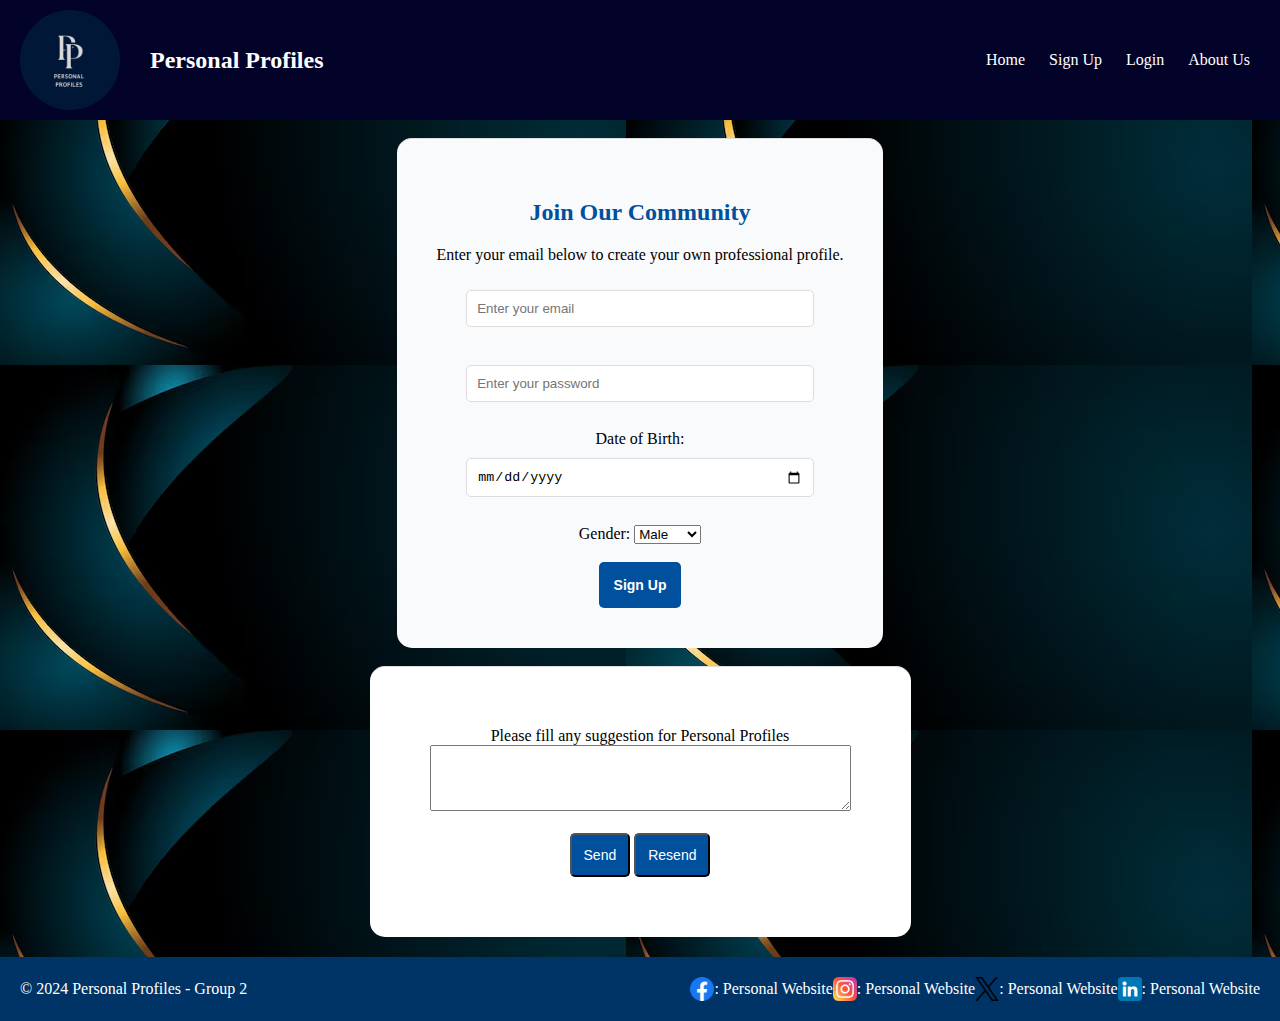
<file: signup.html>
<!DOCTYPE html>
<html lang="en">
<head>
<meta charset="UTF-8">
<meta name="viewport" content="width=device-width, initial-scale=1.0">
<meta http-equiv="X-UA-Compatible" content="ie=edge">
<title>Join Our Community</title>
<link rel="stylesheet" href="style.css">
</head>
<body>
<nav class="navbar">
<div class="logo">
<img src="logo.png" alt="Logo">
<h2 style="color: white; margin: 0;">Personal Profiles</h2>
</div>
<div>
<a href="homepage.html">Home</a>
<a href="signup.html">Sign Up</a>
<a href="login.html">Login</a>
<a href="aboutus.html">About Us</a>
</div>
</nav>
<br>
<section class="signup">
<h2>Join Our Community</h2>
<p>Enter your email below to create your own professional profile.</p>
<form>
<input type="email" placeholder="Enter your email" required><br><br>
<input type="password" placeholder="Enter your password" required><br><br>
<label for="dob">Date of Birth:</label>
<input type="date" id="dob" name="dob" required><br><br>
<label for="gender">Gender:</label>
<select id="gender" name="gender" required>
<option value="male">Male</option>
<option value="female">Female</option>
<option value="other">Other</option>
</select><br><br>
<button type="submit">Sign Up</button>
</form>
</section>
<br>
<section class="suggestions">
<legend><center>Please fill any suggestion for Personal Profiles</center></legend>
<textarea id="suggestions" rows="4" cols="50"></textarea><br><br>
<button type="submit">Send</button>
<button type="reset">Resend</button>
</section>
<footer>
<div class="footer-content">&copy; 2024 Personal Profiles - Group 2
</div>
<div class="social-icons">
<img src="facebook.png" alt="Facebook"></a>: Personal Website <br>
<img src="instagram.png" alt="Instagram"></a>: Personal Website <br>
<img src="x.png" alt="X / Twitter"></a>:  Personal Website <br>
<img src="linkedin.png" alt="LinkedIn"></a>:  Personal Website <br>
</div>
</div>
</footer>
</body>
</html>
</file>
<file: style.css>
body {background-image:url("bird.jpeg");font-family:"New times roman"; height: 100%;margin: 0;display: flex;flex-direction: column;}main {flex: 1;}
header{ background-color: #001737;  color: white;  padding: 20px; text-align: center;}
 .navbar {
            display: flex;
            align-items: center;
            justify-content: space-between;
            background-color:#030228;
            padding: 10px 20px;

        }

        .navbar .logo {
            display: flex;
            align-items: center;
        }

        .navbar .logo img {
            height: 100px; border-radius: 50%;
            margin-right: 30px;
        }

        .navbar a {
            color: white;
            text-decoration: none;
            margin: 0 10px;
        }

        .navbar a:hover {
            background-color:#54996a;padding:10px 20px        }


.one{
  background:black;
  font-family:Bradley Hand ITC;
  color:white;font-size:20px;
  padding:30px;text-align:center;
} 
.box{
  background:white;
  font-family:Times New Roman;
  padding:10px;
  font-size:25;
  text-align:center;
}
.profiles{
  display: flex;
  flex-wrap: wrap;
  gap: 20px;
  padding: 20px;
  justify-content: center;
  flex-grow: 1;
}
.profile {
  background: white;
  border: 1px solid #ddd;  
  border-radius: 10px;text-align: center;   
  padding: 15px;   
  width: 250px;
  box-shadow: 0 4px 8px rgba(0, 0, 0, 0.1);     
  transition: transform 0.3s, box-shadow 0.3s;  
}
.profile:hover {
    transform: translateY(-5px);   
   
  }
.profile img {
   width: 100px;   
   height: 100px; 
   border-radius: 50%;  
   margin-bottom: 15px;
  }
.profile h3 {
  font-size: 20px;  
  color: #333;   
  margin-bottom: 10px;
}
.profile a {  
  display: inline-block;
  color: white;
  background-color: #00509e;
  padding: 10px 20px;border-radius: 5px;
  text-decoration: none;font-size: 14px;

}
.profile a:hover {  
  background-color: #003366;  
}
.profile-pic {
  width: 150px;
  height: 150px;  
  border-radius: 50%;   
  margin-top: 10px;
  border: 3px solid #00509e;   
}
footer {
  background-color: #003366;
  color: white;
  text-align: center;
  padding: 20px;
  margin-top: 20px;
  font-family: 'Open Sans';
  display: flex;
  justify-content: space-between;
  align-items: center;
}

.footer-content {
  display: flex;
  justify-content: space-between;
  align-items: center;
  flex: 1;
}

.social-icons {
  display: flex;
  align-items: center;
}

.social-icons a {
  margin: 0 10px;
  display: inline-block;
}

.social-icons img {
  width: 24px;
  height: 24px;
}

.signup {
  text-align: center;
  padding: 40px;
  background-color: #f9fafc;
  border-top: 1px solid #ddd;
  border-radius: 15px;
  max-width: 80%;
  margin: 0 auto;
}
.signup h2 {
  color: #00509e;
  margin-bottom: 20px;
}  
.signup input {
  padding: 10px;
  margin: 10px 0;
  width: 80%;  
  max-width: 400px;   
  border: 1px solid #ddd;   
  border-radius: 5px;   
}
.signup button {
  padding:15px;border: none;
  background-color: #00509e;  
  color: white;border-radius: 5px;  
  cursor: pointer;font-size: 14px;  
  font-weight: bold;
}
.signup button:hover{background;black;}
.Mi{
  background:black;
  font-family:Bradley Hand ITC;
  color:white;
  font-size:20;
  text-align:center;
  padding:16px;
  text-align:center;
} 
.suggestions{
  text-align: center;  
  padding: 60px;
  background-color:white;
  border-top: 1px solid #ddd;
  border-radius: 15px;
  max-width: 80%;
  margin: 0 auto;
}
.suggestions button {
  padding:12px;
  background-color: #00509e;
  color: white; 
  border-radius: 5px;
  cursor: pointer; 
  font-size: 14px;
}
.suggestions button:hover {  
  background-color: black;
}
.suggestions input {
  padding: 10px;
  margin: 10px 0;
  max-width: 400px;
  border: 1px solid #ddd;
  border-radius: 5px  
}
</file>
<file: style1.css>
body {height: 100%; margin: 0;font-family: 'Open Sans', sans-serif;background-color: #D3E8E9;}
.navbar {display: flex;align-items: center;justify-content: space-between; background-color:#030228;padding: 10px 20px;}
.navbar .logo {display: flex;align-items: center;}
.navbar .logo img {height: 100px; border-radius: 50%;margin-right: 30px;}
.navbar a {color: white;text-decoration: none;margin: 0 10px;}
.navbar a:hover {background-color:#54996a;padding:10px 20px}
header {background-color: #001737;color: white;padding: 10px;text-align: center;font-family:new times roman;}
header h1 { margin: 0; white-space: nowrap;font-size:40px;font-family: "Broadway";}
header h1 {margin: 0;}
.logo {width: 100px;height: auto;margin-right: 20px;}
.about, .details {padding: 20px;margin: 20px auto; max-width: 800px; background: white;border-radius: 10px;}
.about-content { display: flex;align-items: center;}
.photo-container { width: 35%;margin-right: 20px;}
.profile-photo {width: 100%;height: auto;border-radius: 50%;}
.about-text {width: 60%;}
h2 {color: #00509e;border-bottom: 2px solid #00509e;padding-bottom: 5px;}
p {line-height: 1.6;font-size: 16px;color: #555;}
strong {color: #333;}
.nice{color:black;background:white;font-family:new times roman;font-size:40px;text-align:center;padding:20px;text-align:center;margin:20px auto;max-width:1000px; border-radius: 10px;} 
footer {background-color: #003366;color: white;text-align: center;padding: 20px;margin-top: 20px;font-family: 'Open Sans';display: flex;justify-content: space-between;align-items: center;}
.footer-content {display: flex;justify-content: space-between;align-items: center;}
.social-icons {display: flex;align-items: center;}
.social-icons a {margin: 0 10px;display: inline-block;}
.social-icons img {width: 24px;height: 24px;}
.Angelica {background-image:url("angelica2.jpg")}
.Ayush{background-image:url("aayush.png")}
.Dipika{background-image:url("deepika.jpg")}
.Mihika{background-image:url("mihika.jpg")}
</file>
